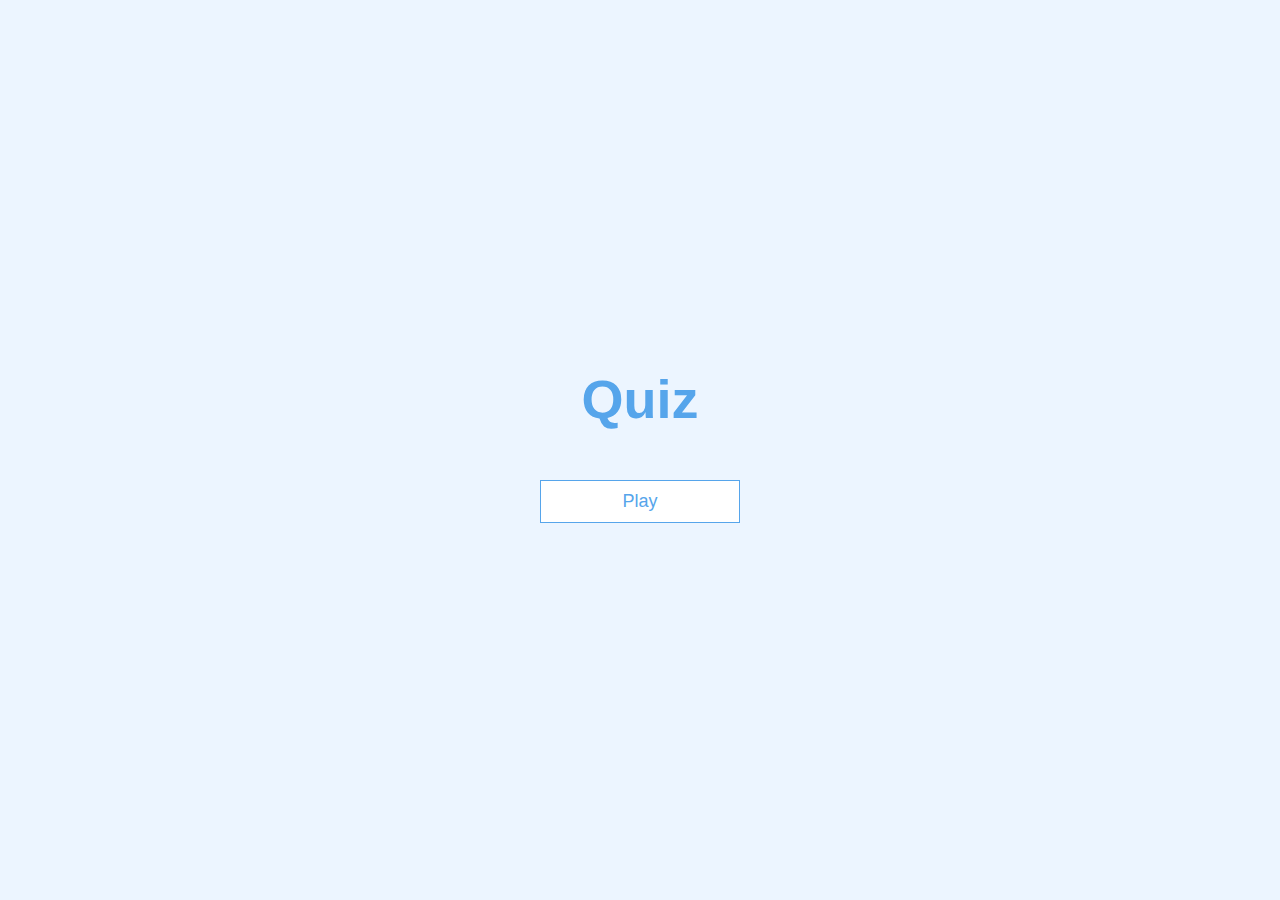
<file: Quiz App/index.html>
<!DOCTYPE html>
<html lang="en">
<head>
    <meta charset="UTF-8">
    <meta http-equiv="X-UA-Compatible" content="IE=edge">
    <meta name="viewport" content="width=device-width, initial-scale=1.0">
    <title>Quiz App</title>
    <link rel="stylesheet" href="app.css"/>
</head>
<body>
    <div class="container">
       <div id="home" class="flex-center flex-column">
           <h1>Quiz</h1>
           <a class="btn" href="/game.html">Play</a>
       </div>   
    </div>
</body>
</html>
</file>
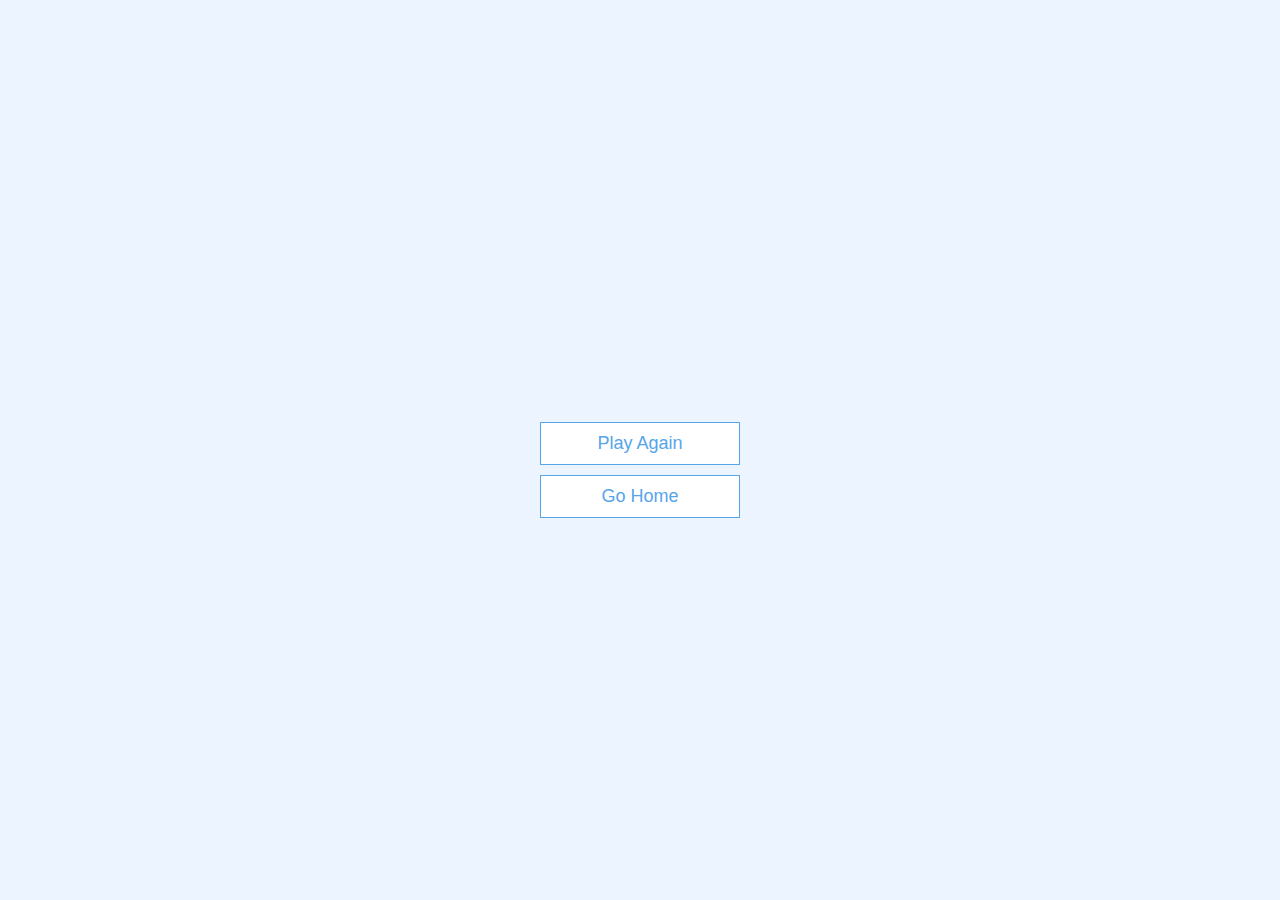
<file: Quiz App/end.html>
<!DOCTYPE html>
<html lang="en">
  <head>
    <meta charset="UTF-8" />
    <meta name="viewport" content="width=device-width, initial-scale=1.0" />
    <meta http-equiv="X-UA-Compatible" content="ie=edge" />
    <title>Kudos!</title>
    <link rel="stylesheet" href="app.css" />
  </head>
  <body>
    <div class="container">
      <div id="end" class="flex-center flex-column">
        <h1 id="finalScore">Your Score is </h1>
        
        <a class="btn" href="/game.html">Play Again</a>
        <a class="btn" href="/">Go Home</a>
      </div>
    </div>
    <script src="end.js"></script>
  </body>
</html>
</file>
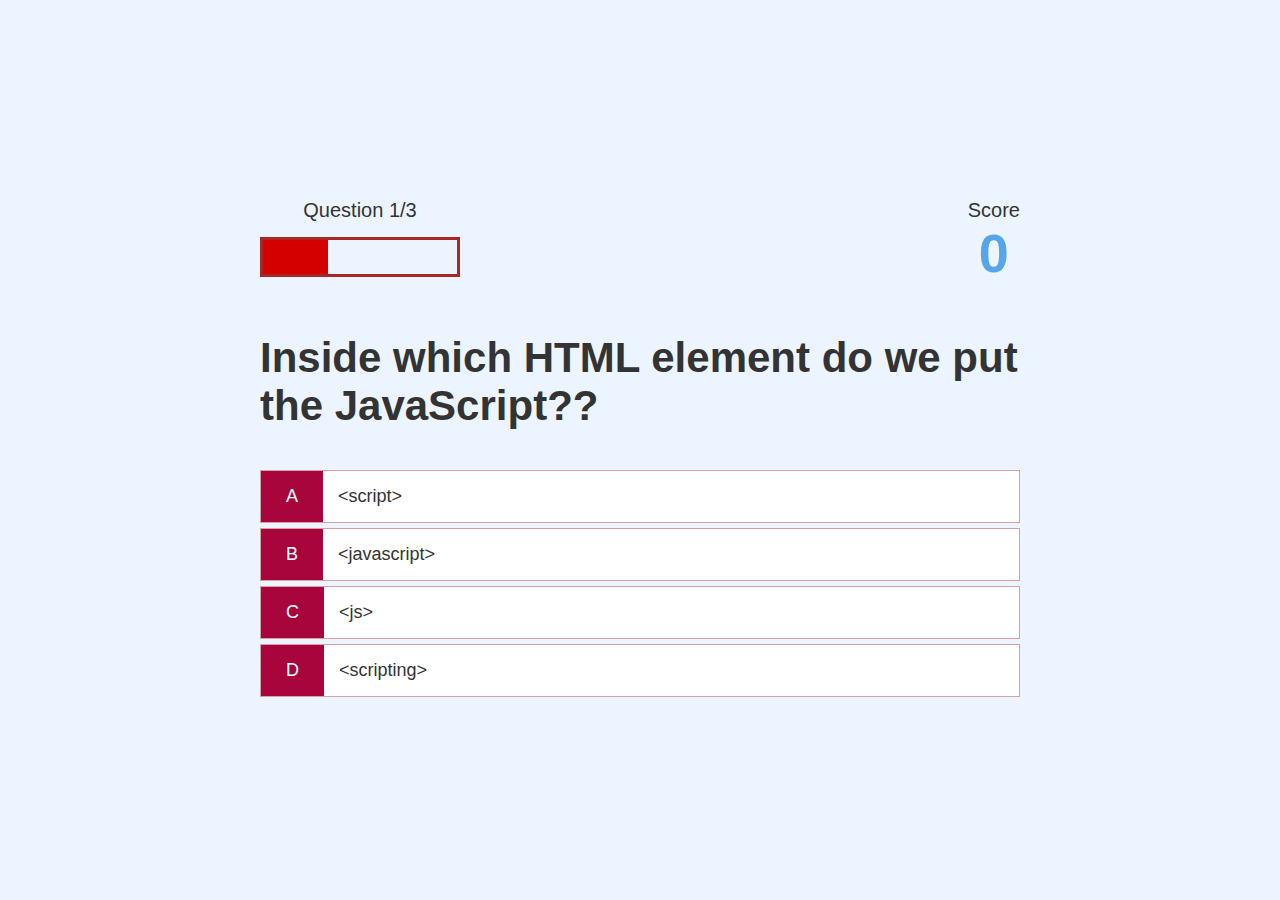
<file: Quiz App/game.html>
<!DOCTYPE html>
<html lang="en">
  <head>
    <meta charset="UTF-8" />
    <meta name="viewport" content="width=device-width, initial-scale=1.0" />
    <meta http-equiv="X-UA-Compatible" content="ie=edge" />
    <title>Quick Quiz - Play</title>
    <link rel="stylesheet" href="app.css" />
    <link rel="stylesheet" href="game.css" />
  </head>
  <body>
    <div class="container">
      <div id="game" class="justify-center flex-column">
        <div id="hud">
          <div id="hud-item">
            <p id="progressText" class="hud-prefix">
              Question
            </p>
            <div id="progressBar">
              <div id="progressBarFull"></div>
            </div>
          </div>
          <div id="hud-item">
            <p class="hud-prefix">
              Score
            </p>
            <h1 class="hud-main-text" id="score">
              0
            </h1>
          </div>
        </div>
        <h2 id="question">What is the answer to this questions?</h2>
        <div class="choice-container">
          <p class="choice-prefix">A</p>
          <p class="choice-text" data-number="1">Choice 1</p>
        </div>
        <div class="choice-container">
          <p class="choice-prefix">B</p>
          <p class="choice-text" data-number="2">Choice 2</p>
        </div>
        <div class="choice-container">
          <p class="choice-prefix">C</p>
          <p class="choice-text" data-number="3">Choice 3</p>
        </div>
        <div class="choice-container">
          <p class="choice-prefix">D</p>
          <p class="choice-text" data-number="4">Choice 4</p>
        </div>
    
      </div>

     
    <script src="game.js"></script>
  </body>
</html>
</file>
<file: Quiz App/app.css>
:root {
    background-color: #ecf5ff;
    font-size: 62.5%;
  }
  
  * {
    box-sizing: border-box;
    font-family: Arial, Helvetica, sans-serif;
    margin: 0;
    padding: 0;
    color: #333;
  }
  
  h1,
  h2,
  h3,
  h4 {
    margin-bottom: 1rem;
  }
  
  h1 {
    font-size: 5.4rem;
    color: #56a5eb;
    margin-bottom: 5rem;
  }
  
  h1 > span {
    font-size: 2.4rem;
    font-weight: 500;
  }
  
  h2 {
    font-size: 4.2rem;
    margin-bottom: 4rem;
    font-weight: 700;
  }
  
  h3 {
    font-size: 2.8rem;
    font-weight: 500;
  }
  
  /* UTILITIES */
  
  .container {
    width: 100vw;
    height: 100vh;
    display: flex;
    justify-content: center;
    align-items: center;
    max-width: 80rem;
    margin: 0 auto;
    padding: 2rem;
  }
  
  .container > * {
    width: 100%;
  }
  
  .flex-column {
    display: flex;
    flex-direction: column;
  }
  
  .flex-center {
    justify-content: center;
    align-items: center;
  }
  
  .justify-center {
    justify-content: center;
  }
  
  .text-center {
    text-align: center;
  }
  
  .hidden {
    display: none;
  }
  
  /* BUTTONS */
  .btn {
    font-size: 1.8rem;
    padding: 1rem 0;
    width: 20rem;
    text-align: center;
    border: 0.1rem solid #56a5eb;
    margin-bottom: 1rem;
    text-decoration: none;
    color: #56a5eb;
    background-color: white;
  }
  
  .btn:hover {
    cursor: pointer;
    box-shadow: 0 0.4rem 1.4rem 0 rgba(86, 185, 235, 0.5);
    transform: translateY(-0.1rem);
    transition: transform 150ms;
  }
  
  .btn[disabled]:hover {
    cursor: not-allowed;
    box-shadow: none;
    transform: none;
  }

  /* FORMS */
form {
    width: 100%;
    display: flex;
    flex-direction: column;
    align-items: center;
  }
  
  input {
    margin-bottom: 1rem;
    width: 20rem;
    padding: 1.5rem;
    font-size: 1.8rem;
    border: none;
    box-shadow: 0 0.1rem 1.4rem 0 rgba(121, 21, 21, 0.5);
  }
  
  input::placeholder {
    color: #aaa;
  }
</file>
<file: Quiz App/game.css>
.choice-container {
    display: flex;
    margin-bottom: 0.5rem;
    width: 100%;
    font-size: 1.8rem;
    border: 0.1rem solid rgba(179, 74, 74, 0.521);
    background-color: white;
  }
  
  .choice-container:hover {
    cursor: pointer;
    box-shadow: 0 0.4rem 1.4rem 0 rgb(204, 53, 53);
    transform: translateY(-0.1rem);
    transition: transform 150ms;
  }
  
  .choice-prefix {
    padding: 1.5rem 2.5rem;
    background-color: #a8053c;
    color: white;
  }
  
  .choice-text {
    padding: 1.5rem;
    width:100%;
  }
  .correct {
    background-color: #28a745;
  }
  
  .incorrect {
    background-color: #dc3545;
  }
  /* HUD */

#hud {
    display: flex;
    justify-content: space-between;
  }
  
  .hud-prefix {
    text-align: center;
    font-size: 2rem;
  }
  
  .hud-main-text {
    text-align: center;
  }
  #progressBar {
    width: 20rem;
    height: 4rem;
    border: 0.3rem solid #aa2727;
    margin-top: 1.5rem;
  }
  
  #progressBarFull {
    height: 3.4rem;
    background-color: #d40000;
    width: 0%;
  }
</file>
